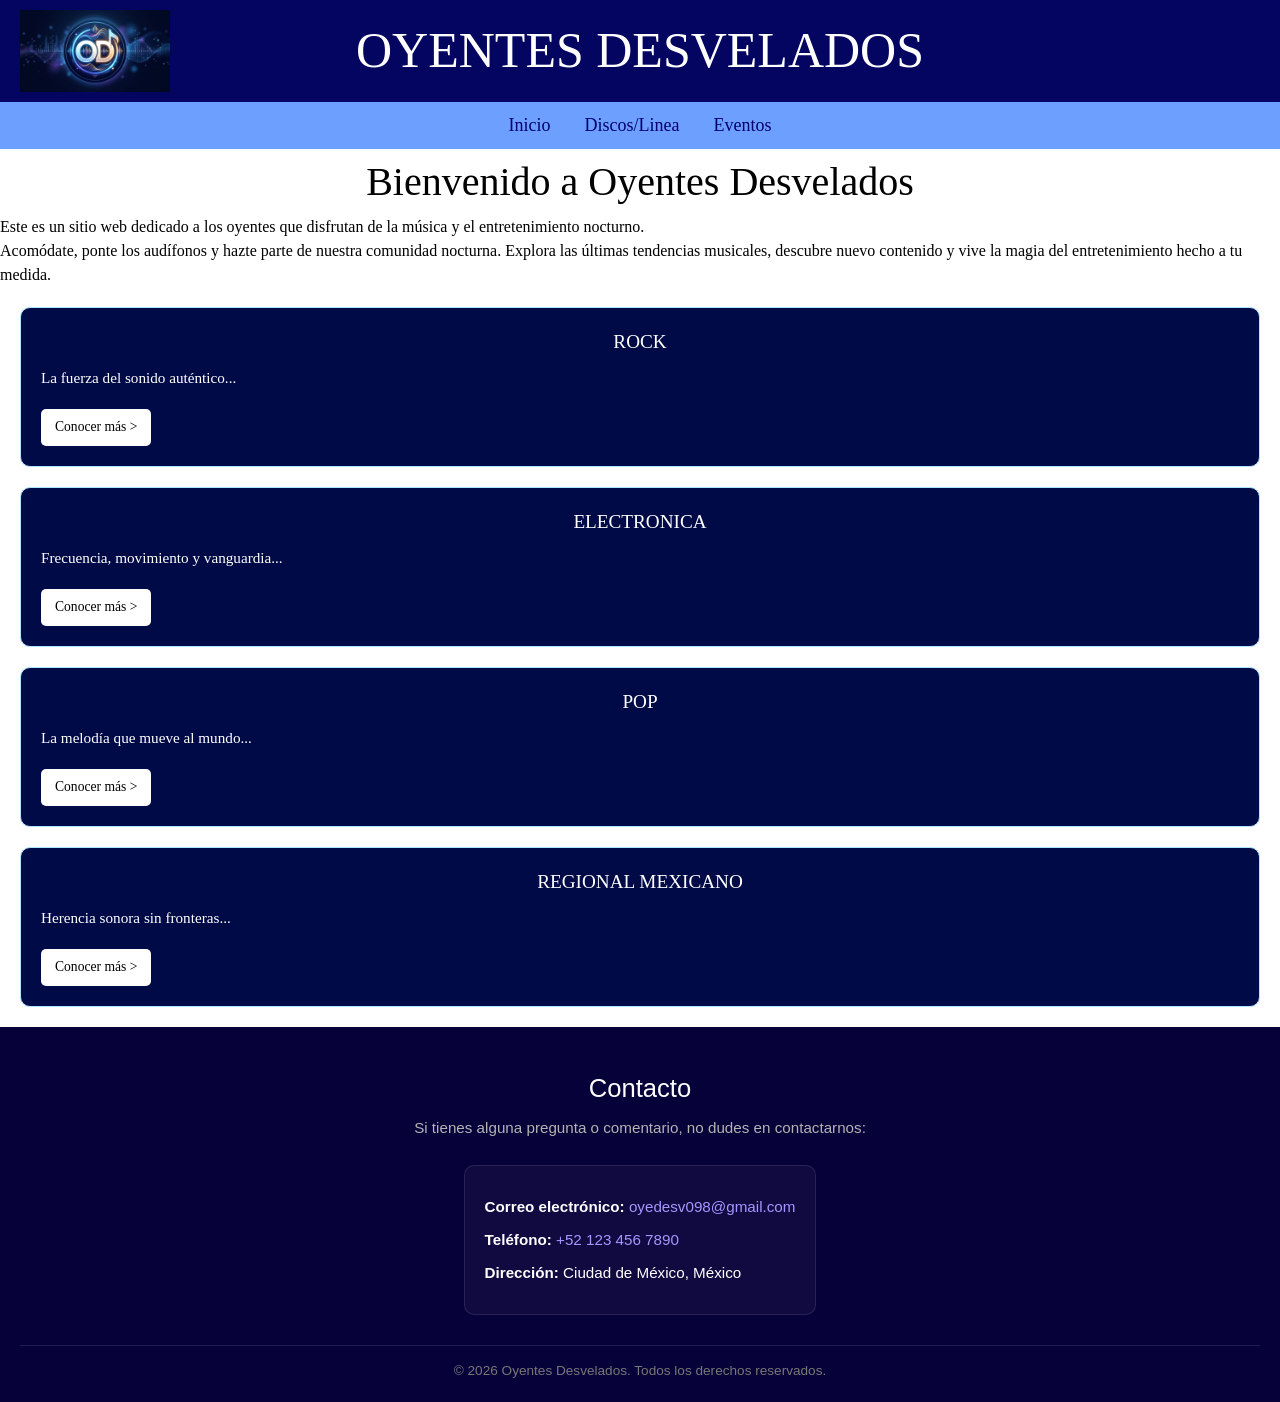
<file: index.html>
<!DOCTYPE html>
<html lang="en">

<head>
    <meta charset="UTF-8">
    <meta name="viewport" content="width=device-width, initial-scale=1.0">
    <link rel="icon" type="image/jpg" href="Imagenes/icon.jpg">
    <link rel="stylesheet" href="Estilos/normalize.css">
    <link rel="stylesheet" href="Estilos/style.css">
    <title> OYENTES DESVELADOS </title>
</head>

<body>
    <audio autoplay>
        <source src="Musica/hotel.mp3" type="audio/mpeg">
    </audio>

    <!--Enlace a la página principal-->
    <!-- Titulo de página -->
    <div class="contenedor-titulo">
        <img src="Imagenes/icon.jpg" alt="Icono de Oyentes Desvelados">
        <h1>OYENTES DESVELADOS</h1>
    </div>

    <!-- Barra de navegación -->
    <nav class="menu-lateral">
        <aside>
            <a href="index.html">Inicio</a> 
            <a href="./Paginas/disli.html">Discos/Linea</a>
            <a href="./Paginas/evento.html">Eventos</a>
        </aside>
    </nav>

    <!-- Contenido principal -->
    <main class="contenido-pagina">
        <h2>Bienvenido a Oyentes Desvelados</h2>
        <p>Este es un sitio web dedicado a los oyentes que disfrutan de la música y el entretenimiento nocturno.</p>
        <p>Acomódate, ponte los audífonos y hazte parte de nuestra comunidad nocturna. Explora las últimas
            tendencias
            musicales, descubre nuevo contenido y vive la magia del entretenimiento hecho a tu medida.</p>

        <!-- Sección de categorías -->
        <article class="contenedor-musica">
            <!-- Sección de ROCK -->
            <section class="tarjeta-musica">
                <h3><a href="./Paginas/rock.html">ROCK</a></h3>
                <p>La fuerza del sonido auténtico...</p>
                <a href="./Paginas/rock.html" class="boton-mas">Conocer más &gt;</a>
            </section>

            <!-- Sección de Electronica -->
            <section class="tarjeta-musica">
                <h3><a href="./Paginas/electro.html">ELECTRONICA</a></h3>
                <p>Frecuencia, movimiento y vanguardia...</p>
                <a href="./Paginas/electro.html" class="boton-mas">Conocer más &gt;</a>
            </section>

            <!-- Sección de POP -->
            <section class="tarjeta-musica">
                <h3><a href="./Paginas/pop.html">POP</a></h3>
                <p>La melodía que mueve al mundo...</p>
                <a href="./Paginas/pop.html" class="boton-mas">Conocer más &gt;</a>
            </section>

            <!-- Sección de Regional Mexicano -->
            <section class="tarjeta-musica">
                <h3><a href="./Paginas/reg.html">REGIONAL MEXICANO</a></h3>
                <p>Herencia sonora sin fronteras...</p>
                <a href="./Paginas/reg.html" class="boton-mas">Conocer más &gt;</a>
            </section>
        </article>
    </main>

    <!-- Pie de página -->
    <footer class="pie-pagina">
        <div class="contenido-footer">
            <h3>Contacto</h3>
            <p class="subtitulo">Si tienes alguna pregunta o comentario, no dudes en contactarnos:</p>

            <div class="datos-contacto">
                <p><strong>Correo electrónico:</strong> <a href="mailto:oyedesv098@gmail.com">oyedesv098@gmail.com</a>
                </p>
                <p><strong>Teléfono:</strong> <a href="tel:+521234567890">+52 123 456 7890</a></p>
                <p><strong>Dirección:</strong> Ciudad de México, México</p>
            </div>
        </div>

        <div class="copyright">
            <p>&copy; 2026 Oyentes Desvelados. Todos los derechos reservados.</p>
        </div>
    </footer>
</body>

</html>
</file>
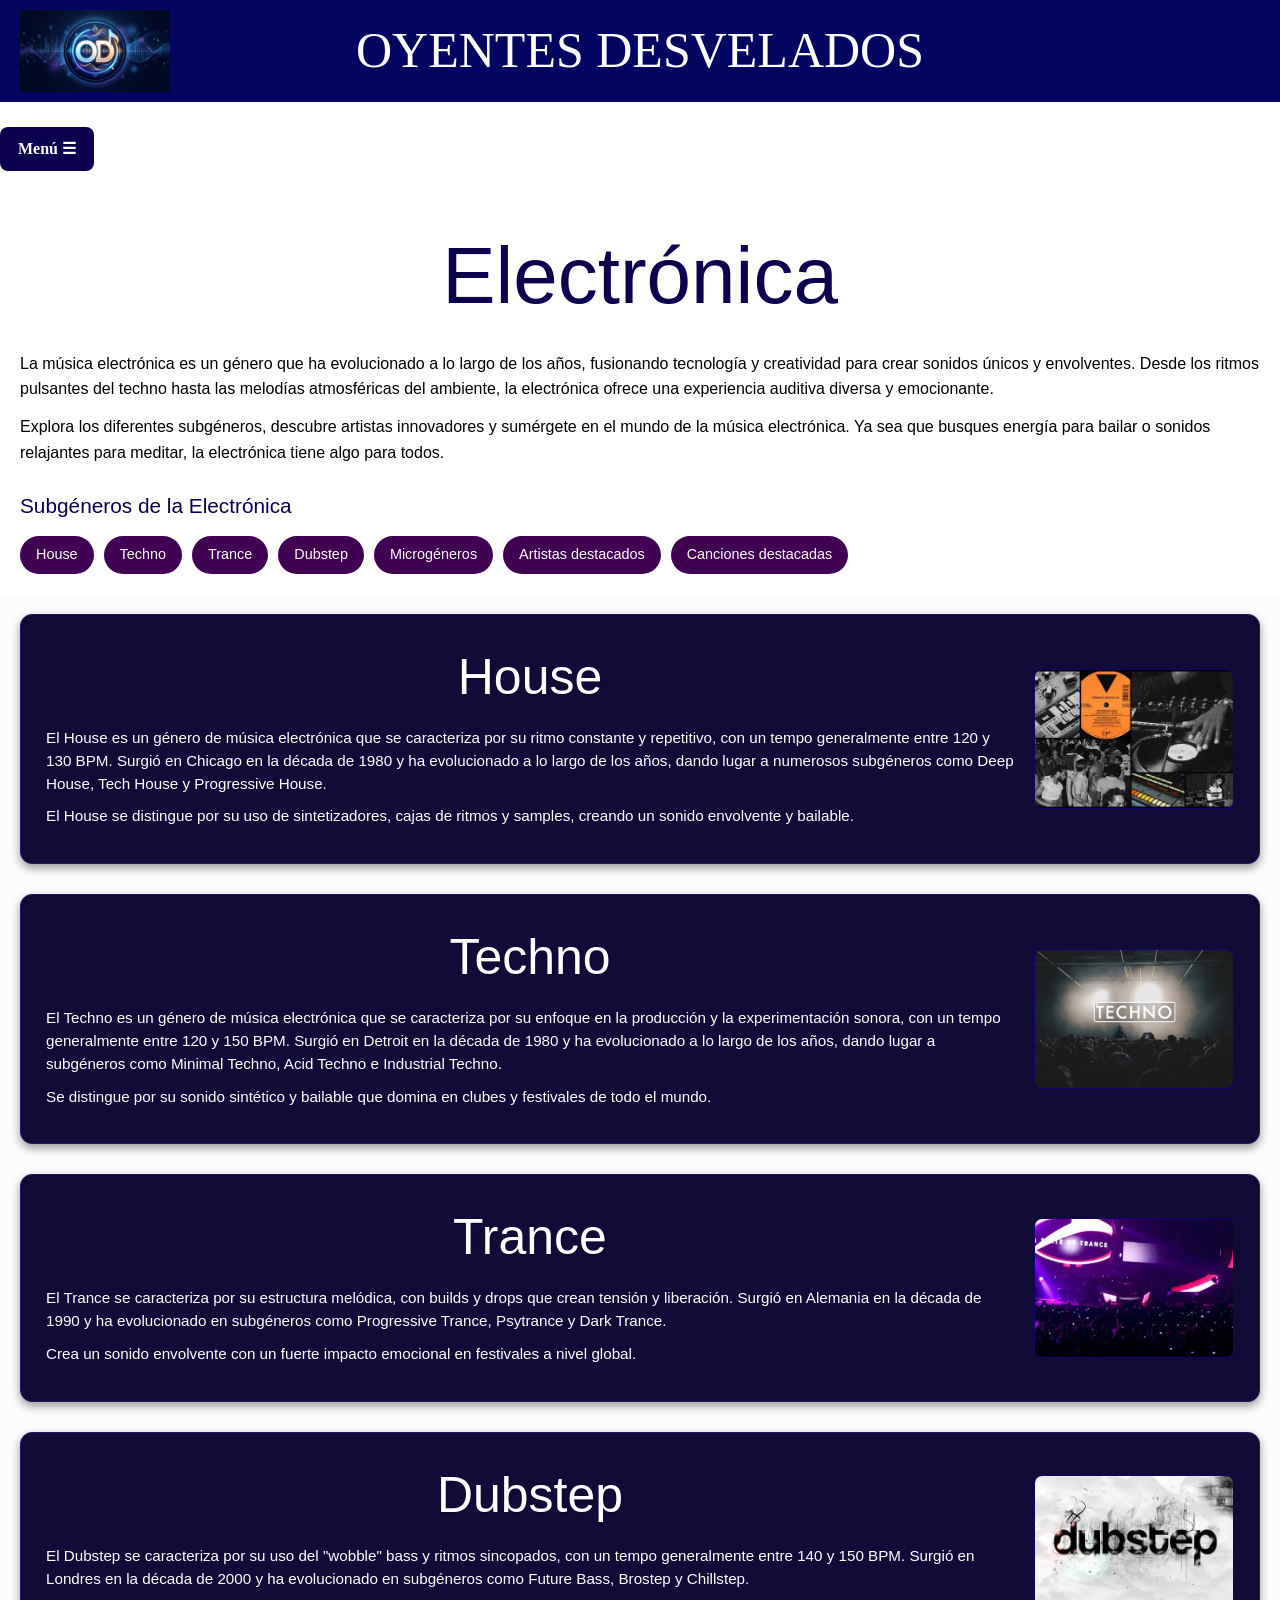
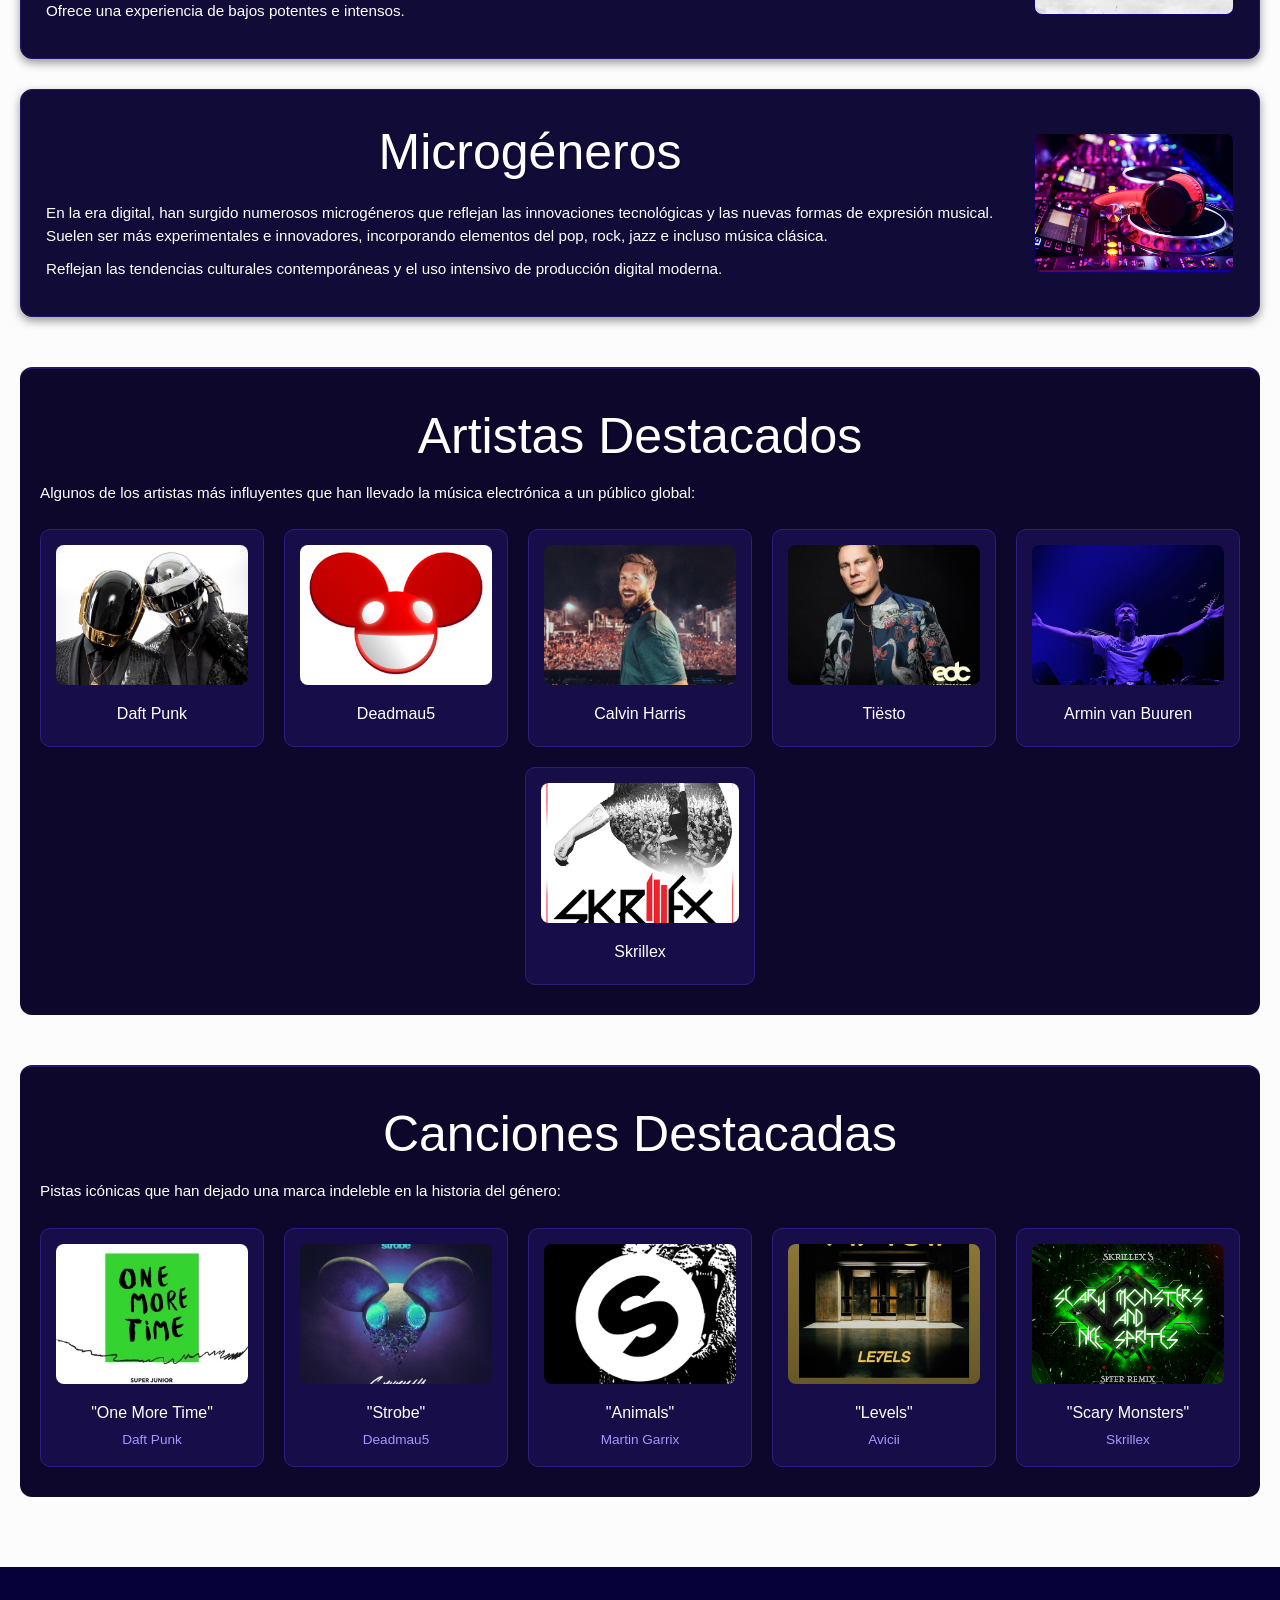
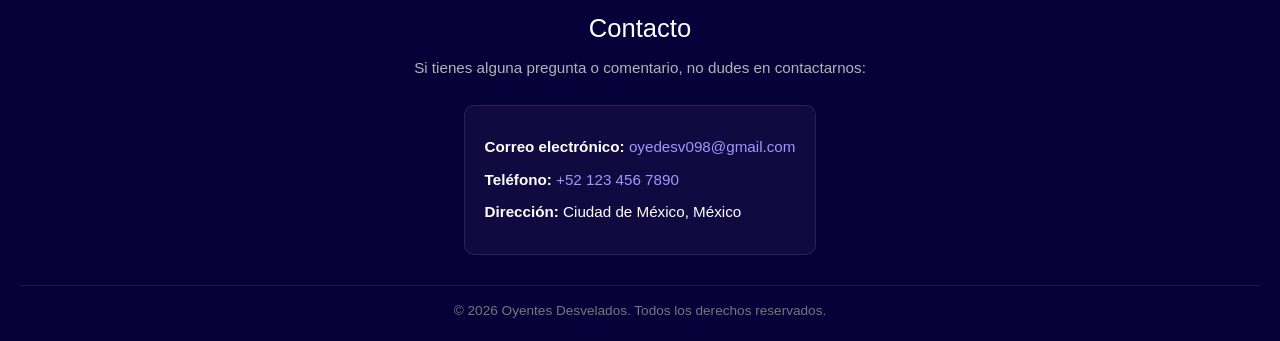
<file: Paginas/electro.html>
<!DOCTYPE html>
<html lang="en">

<head>
    <meta charset="UTF-8">
    <meta name="viewport" content="width=device-width, initial-scale=1.0">
    <link rel="icon" type="image/jpg" href="../Imagenes/icon.jpg">
    <link rel="stylesheet" href="../Estilos/normalize.css">
    <link rel="stylesheet" href="../Estilos/style.css">
    <link rel="stylesheet" href="../Estilos/electro.css">
    <title> OYENTES DESVELADOS </title>
</head>

<body>
    <!-- Musica de fondo -->
    <audio autoplay>
        <source src="../Musica/world.mp3" type="audio/mpeg">
    </audio>

    <!--Enlace a la página principal-->
    <!-- Titulo de página -->
    <div class="contenedor-titulo">
        <img src="../Imagenes/icon.jpg" alt="Icono de Oyentes Desvelados">
        <h1>OYENTES DESVELADOS</h1>
    </div>

    <!-- Barra de navegación -->
    <nav class="menu-lateral">
        <button id="toggle-button" type="button" class="btn-menu">
          Menú ☰
        </button>
        <aside id="hidden-message" class="hidden">
            <a href="../index.html">Inicio</a>
            <a href="disli.html">Discos/Linea</a>
            <a href="evento.html">Eventos</a>
        </aside>
    </nav>

    <!-- Enzabezado -->
    <header class="seccion-genero">
        <h2 class="seccion-genero__titulo">Electrónica</h2>
        <p class="seccion-genero__descripcion">La música electrónica es un género que ha evolucionado a lo largo de los años, fusionando tecnología y
            creatividad para crear sonidos únicos y envolventes.
            Desde los ritmos pulsantes del techno hasta las melodías atmosféricas del ambiente,
            la electrónica ofrece una experiencia auditiva diversa y emocionante.</p>
        <p class="seccion-genero__descripcion">Explora los diferentes subgéneros, descubre artistas innovadores y
            sumérgete en el mundo de la música electrónica. Ya sea que busques energía
            para bailar o sonidos relajantes para meditar, la electrónica tiene algo para todos.</p>

        <!-- Navegación de subgéneros -->
        <h3 class="seccion-genero__subtitulo">Subgéneros de la Electrónica</h3>
        <nav class="nav-subgeneros ">
            <ul>
                <li><a class="nav-subgeneros__botones" href="#house">House</a></li>
                <li><a class="nav-subgeneros__botones" href="#techno">Techno</a></li>
                <li><a class="nav-subgeneros__botones" href="#trance">Trance</a></li>
                <li><a class="nav-subgeneros__botones" href="#dubstep">Dubstep</a></li>
                <li><a class="nav-subgeneros__botones" href="#microgeños">Microgéneros</a></li>
                <li><a class="nav-subgeneros__botones" href="#artistas">Artistas destacados</a></li>
                <li><a class="nav-subgeneros__botones" href="#canciones">Canciones destacadas</a></li>
            </ul>
        </nav>
    </header>

    <!-- Contenido principal -->
    <main class="contenido">

        <!-- Seccion de subgéneros -->
        <article class="subgeneros">

            <!-- House -->
            <section id="house" class="subgenero-tarjeta">
                <div class="info-subgenero__contenido">
                    <h3 class="subgenero-titulo">House</h3>
                    <p class="subgenero-descripcion">El House es un género de música electrónica que se caracteriza por su ritmo constante y
                        repetitivo, con un tempo generalmente entre 120 y 130 BPM. Surgió en Chicago en la década de
                        1980 y ha evolucionado a lo largo de los años, dando lugar a numerosos subgéneros como Deep
                        House, Tech House y Progressive House.</p>
                    <p class="subgenero-descripcion">El House se distingue por su uso de sintetizadores, cajas de ritmos y samples, creando un sonido
                        envolvente y bailable.</p>
                </div>
                <img  class="subgenero-imagen" src="../Imagenes/house.webp" alt="Imagen representativa del House">
            </section>

            <!-- Techno -->
            <section id="techno" class="subgenero-tarjeta">
                <div class="info-subgenero__contenido">
                    <h3 class="subgenero-titulo">Techno</h3>
                    <p class="subgenero-descripcion">El Techno es un género de música electrónica que se caracteriza por su enfoque en la producción y
                        la experimentación sonora, con un tempo generalmente entre 120 y 150 BPM. Surgió en Detroit en
                        la década de 1980 y ha evolucionado a lo largo de los años, dando lugar a subgéneros como
                        Minimal Techno, Acid Techno e Industrial Techno.</p>
                    <p class="subgenero-descripcion">Se distingue por su sonido sintético y bailable que domina en clubes y festivales de todo el
                        mundo.</p>
                </div>
                <img  class="subgenero-imagen" src="../Imagenes/techno.jpg" alt="Imagen representativa del Techno">
            </section>

            <!-- Trance -->
            <section id="trance" class="subgenero-tarjeta">
                <div class="info-subgenero__contenido">
                    <h3 class="subgenero-titulo">Trance</h3>
                    <p class="subgenero-descripcion">El Trance se caracteriza por su estructura melódica, con builds y drops que crean tensión y
                        liberación. Surgió en Alemania en la década de 1990 y ha evolucionado en subgéneros como
                        Progressive Trance, Psytrance y Dark Trance.</p>
                    <p class="subgenero-descripcion">Crea un sonido envolvente con un fuerte impacto emocional en festivales a nivel global.</p>
                </div>
                <img  class="subgenero-imagen" src="../Imagenes/trance.jpg" alt="Imagen representativa del Trance">
            </section>

            <!-- Dubstep -->
            <section id="dubstep" class="subgenero-tarjeta">
                <div class="info-subgenero__contenido">
                    <h3 class="subgenero-titulo">Dubstep</h3>
                    <p class="subgenero-descripcion">El Dubstep se caracteriza por su uso del "wobble" bass y ritmos sincopados, con un tempo
                        generalmente entre 140 y 150 BPM. Surgió en Londres en la década de 2000 y ha evolucionado en
                        subgéneros como Future Bass, Brostep y Chillstep.</p>
                    <p class="subgenero-descripcion">Ofrece una experiencia de bajos potentes e intensos.</p>
                </div>
                <img  class="subgenero-imagen" src="../Imagenes/dubstep.webp" alt="Imagen representativa del Dubstep">
            </section>

            <!-- Microgéneros -->
            <section id="microgeños" class="subgenero-tarjeta">
                <div class="info-subgenero__contenido">
                    <h3 class="subgenero-titulo">Microgéneros</h3>
                    <p class="subgenero-descripcion">
                        En la era digital, han surgido numerosos microgéneros que reflejan las innovaciones tecnológicas
                        y las nuevas formas de expresión musical. Suelen ser más experimentales e innovadores,
                        incorporando elementos del pop, rock, jazz e incluso música clásica.</p>
                    <p class="subgenero-descripcion">Reflejan las tendencias culturales contemporáneas y el uso intensivo de producción digital
                        moderna.</p>
                </div>
                <img  class="subgenero-imagen" src="../Imagenes/microgeños.jpg" alt="Imagen representativa de los Microgéneros">
            </section>
        </article>

        <!-- Seccion de artistas destacados -->
        <section id="artistas" class="seccion">
            <h3 class="seccion-titulo">Artistas Destacados</h3>
            <p class="seccion-descripcion">Algunos de los artistas más influyentes que han llevado la música electrónica
                a un público global:</p>

            <div class="cuadros">

                <!-- Card Artista -->
                <div class="cuadro-tarjeta">
                    <a class="cuadro-tarjeta__link" href="https://www.daftpunk.com/" target="_blank">
                        <img class="tarjeta-cuadro__imagen" src="../Imagenes/daftpunk.jpg" alt="Daft Punk">
                        <h4 class="tarjeta-cuadro__titulo">Daft Punk</h4>
                    </a>
                </div>

                <!-- Card Artista -->
                <div class="cuadro-tarjeta">
                    <a class="cuadro-tarjeta__link" href="https://deadmau5.com/" target="_blank">
                        <img class="tarjeta-cuadro__imagen" src="../Imagenes/deadmau5.png" alt="Deadmau5">
                        <h4 class="tarjeta-cuadro__titulo">Deadmau5</h4>
                    </a>
                </div>

                <!-- Card Artista -->
                <div class="cuadro-tarjeta">
                    <a class="cuadro-tarjeta__link" href="https://calvinharris.com/" target="_blank">
                        <img class="tarjeta-cuadro__imagen" src="../Imagenes/calvinharris.jpg" alt="Calvin Harris">
                        <h4 class="tarjeta-cuadro__titulo">Calvin Harris</h4>
                    </a>
                </div>

                <!-- Card Artista -->
                <div class="cuadro-tarjeta">
                    <a class="cuadro-tarjeta__link" href="https://www.tiesto.com/" target="_blank">
                        <img class="tarjeta-cuadro__imagen" src="../Imagenes/tiesto.jpg" alt="Tiësto">
                        <h4 class="tarjeta-cuadro__titulo">Tiësto</h4>
                    </a>
                </div>

                <!-- Card Artista -->
                <div class="cuadro-tarjeta">
                    <a class="cuadro-tarjeta__link" href="https://www.arminvanbuuren.com/" target="_blank">
                        <img class="tarjeta-cuadro__imagen" src="../Imagenes/arminvanbuuren.jpg" alt="Armin van Buuren">
                        <h4 class="tarjeta-cuadro__titulo">Armin van Buuren</h4>
                    </a>
                </div>

                <!-- Card Artista -->
                <div class="cuadro-tarjeta">
                    <a class="cuadro-tarjeta__link" href="https://www.skrillex.com/" target="_blank">
                        <img class="tarjeta-cuadro__imagen" src="../Imagenes/skrillex.png" alt="Skrillex">
                        <h4 class="tarjeta-cuadro__titulo">Skrillex</h4>
                    </a>
                </div>

            </div>
        </section>

        <!-- Seccion de canciones destacadas -->
        <section id="canciones" class="seccion">
            <h3 class="seccion-titulo">Canciones Destacadas</h3>
            <p class="seccion-descripcion">Pistas icónicas que han dejado una marca indeleble en la historia del género:
            </p>

            <div class="cuadros">

                <!-- Card Canción -->
                <div class="cuadro-tarjeta">
                    <a class="cuadro-tarjeta__link" href="https://youtu.be/FGBhQbmPwH8?si=2KdwB8dVM75tdxwy" target="_blank">
                        <img class="tarjeta-cuadro__imagen" src="../Imagenes/onemoretime.jpg" alt="One More Time">
                        <h4 class="tarjeta-cuadro__titulo">"One More Time"</h4>
                        <p class="tarjeta-cuadro__descripcion">Daft Punk</p>
                    </a>
                </div>

                <!-- Card Canción -->
                <div class="cuadro-tarjeta">
                    <a class="cuadro-tarjeta__link" href="https://youtu.be/tKi9Z-f6qX4?si=cak8LtLpUMy8jD_Y" target="_blank">
                        <img class="tarjeta-cuadro__imagen" src="../Imagenes/deadmau5.jpg" alt="Strobe">
                        <h4 class="tarjeta-cuadro__titulo">"Strobe"</h4>
                        <p class="tarjeta-cuadro__descripcion">Deadmau5</p>
                    </a>
                </div>

                <!-- Card Canción -->
                <div class="cuadro-tarjeta">
                    <a class="cuadro-tarjeta__link" href="https://youtu.be/gCYcHz2k5x0?si=VcigVTEF866nVhYB" target="_blank">
                        <img class="tarjeta-cuadro__imagen" src="../Imagenes/animals.webp" alt="Animals">
                        <h4 class="tarjeta-cuadro__titulo">"Animals"</h4>
                        <p class="tarjeta-cuadro__descripcion">Martin Garrix</p>
                    </a>
                </div>

                <!-- Card Canción -->
                <div class="cuadro-tarjeta">
                    <a class="cuadro-tarjeta__link" href="https://youtu.be/wDuoOapZ9Z0?si=AQegrZZkefxrHRpG" target="_blank">
                        <img class="tarjeta-cuadro__imagen" src="../Imagenes/levels.jpg_large" alt="Levels">
                        <h4 class="tarjeta-cuadro__titulo">"Levels"</h4>
                        <p class="tarjeta-cuadro__descripcion">Avicii</p>
                    </a>
                </div>

                <!-- Card Canción -->
                <div class="cuadro-tarjeta">
                    <a class="cuadro-tarjeta__link" href="https://youtu.be/WSeNSzJ2-Jw?si=k1yd_rr2U8hzwVqk" target="_blank">
                        <img class="tarjeta-cuadro__imagen" src="../Imagenes/smans.jpg" alt="Scary Monsters and Nice Sprites">
                        <h4 class="tarjeta-cuadro__titulo">"Scary Monsters"</h4>
                        <p class="tarjeta-cuadro__descripcion">Skrillex</p>
                    </a>
                </div>

            </div>
        </section>
    </main>

    <!-- Pie de página -->
    <footer class="pie-pagina">
        <div class="contenido-footer">
            <h3>Contacto</h3>
            <p class="subtitulo">Si tienes alguna pregunta o comentario, no dudes en contactarnos:</p>

            <div class="datos-contacto">
                <p><strong>Correo electrónico:</strong> <a href="mailto:oyedesv098@gmail.com">oyedesv098@gmail.com</a>
                </p>
                <p><strong>Teléfono:</strong> <a href="tel:+521234567890">+52 123 456 7890</a></p>
                <p><strong>Dirección:</strong> Ciudad de México, México</p>
            </div>
        </div>

        <div class="copyright">
            <p>&copy; 2026 Oyentes Desvelados. Todos los derechos reservados.</p>
        </div>
    </footer>
      <script src="../Script/electro.js"></script>
</body>
</html>
</file>
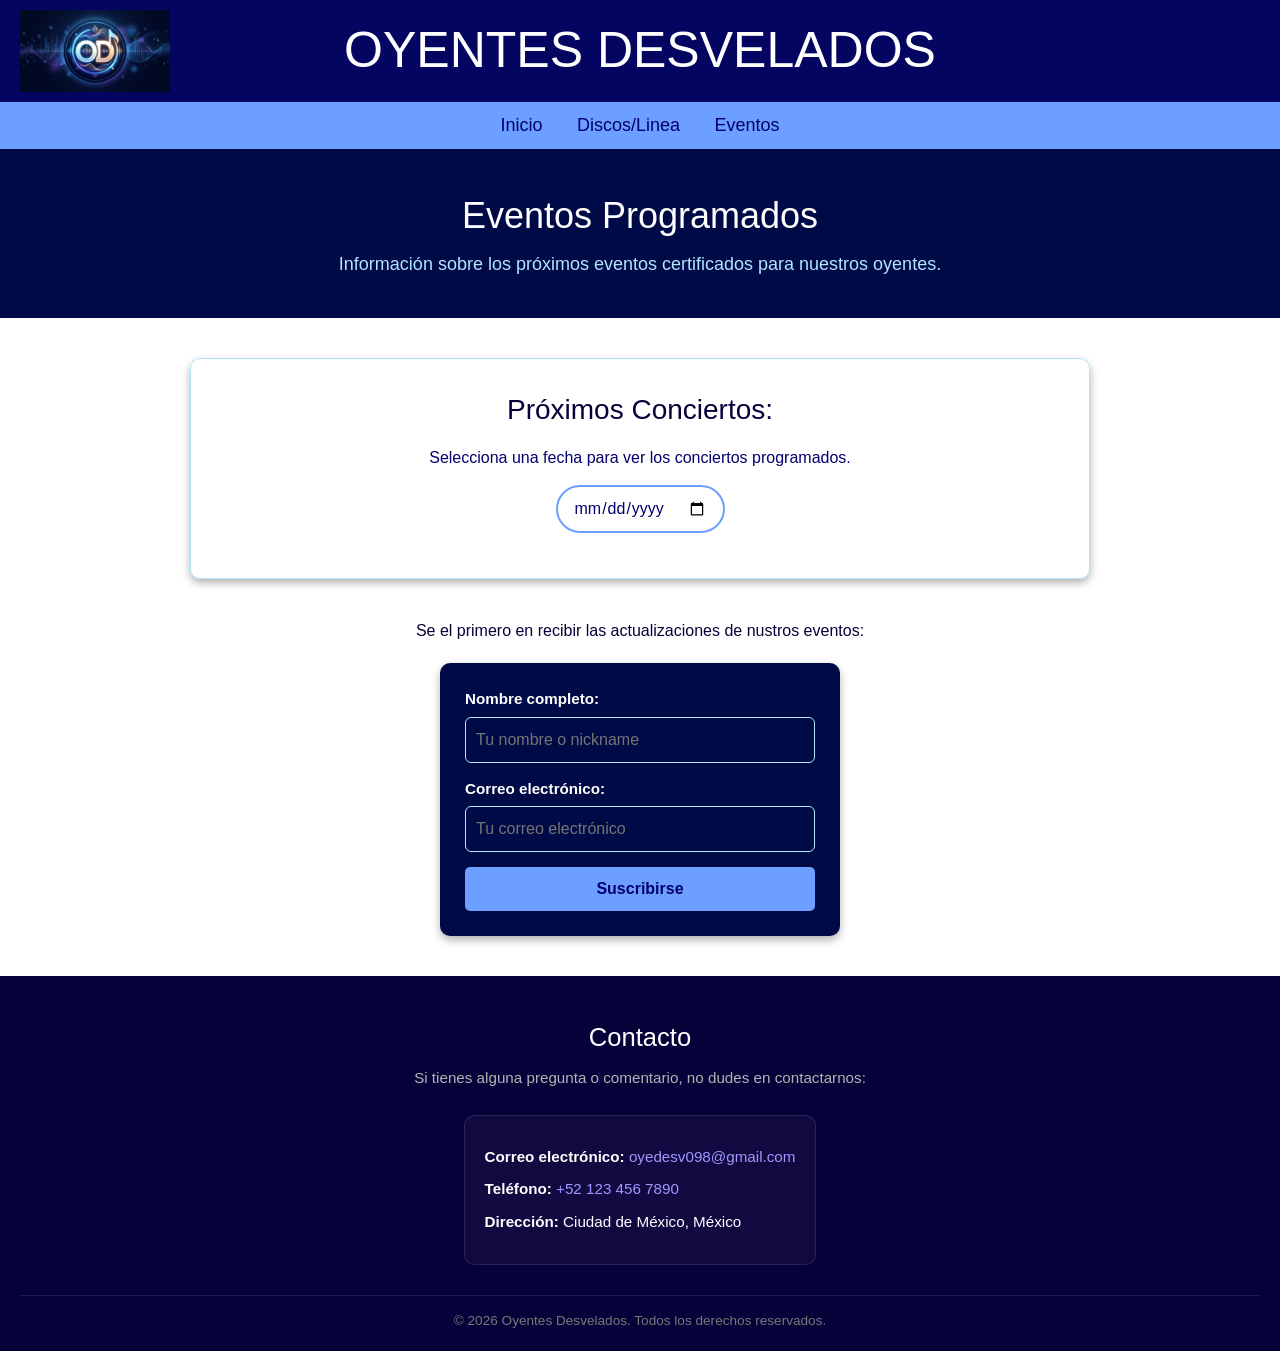
<file: Paginas/evento.html>
<!DOCTYPE html>
<html lang="en">

<head>
  <meta charset="UTF-8">
  <meta name="viewport" content="width=device-width, initial-scale=1.0">
  <link rel="icon" type="image/jpg" href="../Imagenes/icon.jpg">
  <link rel="stylesheet" href="../Estilos/normalize.css">
  <link rel="stylesheet" href="../Estilos/style.css">
  <link rel="stylesheet" href="../Estilos/evento.css">
  <title>Eventos - Oyentes Desvelados</title>
</head>

<body>
  <audio autoplay>
   <source src="../Musica/respite.mp3" type="audio/mpeg">
  </audio>
  <!--Enlace a la página principal-->
  <!-- Titulo de página -->
  <div class="contenedor-titulo">
    <img src="../Imagenes/icon.jpg" alt="Icono de Oyentes Desvelados">
    <h1>OYENTES DESVELADOS</h1>
  </div>

  <!-- Barra de navegación -->
  <nav class="menu-lateral">
    <aside>
      <a href="../index.html">Inicio</a>
      <a href="disli.html">Discos/Linea</a>
      <a href="evento.html">Eventos</a>
    </aside>
  </nav>

  <header>
    <!-- Contenido de la página de eventos -->
    <h1>Eventos Programados</h1>
    <p>Información sobre los próximos eventos certificados para nuestros oyentes.</p>
  </header>
  <hr>
  <br>
  <section class="Proximos__Conciertos">
    <h3>Próximos Conciertos:</h3>
    <span>Selecciona una fecha para ver los conciertos programados.</span>
    <br>
    <input type="date" id="fechaConcierto">
    <div id="Proximos__Conciertos__Resultado"></div>
    <script>
      const conciertos = [
        {
          artista: "Five Seconds of Summer",
          fecha: "2026-09-09",
          lugar: "Placio de los Deportes · Ciudad de México, Mexico",
          imagen: "../Imagenes/5-seconds-of-summer.jpg",
          genero: "Pop"
        },
        {
          artista: "Scorpions",
          fecha: "2026-09-10",
          lugar: "Placio de los Deportes · Ciudad de México, Mexico",
          imagen: "../Imagenes/scorpions.jpg",
          genero: "Rock"
        },
        {
          artista: "Camilo",
          fecha: "2026-09-10",
          lugar: "Centro de Usos Múltiples (CUM) · Hermosillo, Mexico",
          imagen: "../Imagenes/camilo.jpg",
          genero: "Pop/Latino"
        },
        {
          artista: "Humbe",
          fecha: "2026-09-11",
          lugar: "World Trade Center Veracruz · Veracruz, Mexico",
          imagen: "../Imagenes/humbe.jpg",
          genero: "Latino"
        },
        {
          artista: "aespa",
          fecha: "2026-09-11",
          lugar: "Placio de los Deportes · Ciudad de México, Mexico",
          imagen: "../Imagenes/aespa.jpg",
          genero: "Soft Rock"
        },
        {
          artista: "ULTRA SUNN",
          fecha: "2026-09-11",
          lugar: "C3 Rooftop · Guadalajara, Mexico",
          imagen: "../Imagenes/default.jpg",
          genero: "Electronic"
        },
        {
          artista: "Laufey",
          fecha: "2026-09-12",
          lugar: "Placio de los Deportes · Ciudad de México, Mexico",
          imagen: "../Imagenes/laufey.jpg",
          genero: "Pop"
        },
        {
          artista: "Black Veil Brides",
          fecha: "2026-09-12",
          lugar: "Teatro Estudio Cavaret · Zapopan, Mexico",
          imagen: "../Imagenes/black-veil-brides.jpg",
          genero: "Hard Rock"
        },
        {
          artista: "Enjambre",
          fecha: "2026-09-18",
          lugar: "Auditorio Josefa Ortiz de Domínguez · Querétaro, Mexico",
          imagen: "../Imagenes/default.jpg",
          genero: "Latino"
        },
        {
          artista: "Yuridia",
          fecha: "2026-09-18",
          lugar: "Estadio Azteca · Ciudad de México, Mexico",
          imagen: "../Imagenes/yuridia.jpg",
          genero: "Latino"
        },
        {
          artista: "Alejandra Guzmán",
          fecha: "2026-09-19",
          lugar: "Placio de los Deportes · Ciudad de México, Mexico",
          imagen: "../Imagenes/alejandra-guzman.jpg",
          genero: "Latino"
        },
        {
          artista: "The Neighbourhood",
          fecha: "2026-09-21",
          lugar: "Auditorio Telmex · Zapopan, Mexico",
          imagen: "../Imagenes/the-neighbourhood.jpg",
          genero: "Alt Rock"
        },
        {
          artista: "Beach Fossils",
          fecha: "2026-09-20",
          lugar: "El Lunario del Auditorio Nacional · Mexico City, Mexico",
          imagen: "../Imagenes/default.jpg",
          genero: "Indie Rock"
        },
        {
          artista: "Michael Bublé",
          fecha: "2026-09-22",
          lugar: "Estadio Azteca · Ciudad de México, Mexico",
          imagen: "../Imagenes/michael-buble.jpg",
          genero: "Pop"
        },
        {
          artista: "Gondwana",
          fecha: "2026-09-22",
          lugar: "Placio de los Deportes · Ciudad de México, Mexico",
          imagen: "../Imagenes/default.jpg",
          genero: "World Music"
        },
        {
          artista: "Julieta Venegas",
          fecha: "2026-09-23",
          lugar: "Coca Cola Auditorium · Merida, Mexico",
          imagen: "../Imagenes/julieta-venegas.jpg",
          genero: "Pop"
        },
        {
          artista: "Moenia",
          fecha: "2026-09-23",
          lugar: "Placio de los Deportes · Ciudad de México, Mexico",
          imagen: "../Imagenes/default.jpg",
          genero: "Electronic"
        },
        {
          artista: "Edén Muñoz",
          fecha: "2026-09-24",
          lugar: "Palenque Tijuana · Tijuana, Mexico",
          imagen: "../Imagenes/default.jpg",
          genero: "Latino"
        },
        {
          artista: "Stray Kids",
          fecha: "2026-09-26",
          lugar: "Estadio GNP Seguros · Mexico City, Mexico",
          imagen: "../Imagenes/stray-kids.jpg",
          genero: "Pop Rock"
        },
        {
          artista: "Nataneael Cano",
          fecha: "2026-09-25",
          lugar: "Coliseo GNP Seguros · Zapopan, Mexico",
          imagen: "../Imagenes/default.jpg",
          genero: "Latino"
        },
        {
          artista: "High on Fire",
          fecha: "2026-09-27",
          lugar: "Circo Volador · Mexico City, Mexico",
          imagen: "../Imagenes/default.jpg",
          genero: "Rock"
        }
      ];

      const input = document.getElementById("fechaConcierto");
      const resultado = document.getElementById("Proximos__Conciertos__Resultado");

      input.addEventListener("change", () => {
        const fechaSeleccionada = input.value;
        const encontrados = conciertos.filter(c => c.fecha === fechaSeleccionada);

        if (encontrados.length === 0) {
          resultado.innerHTML = "<p>No hay conciertos ese día.</p>";
          return;
        }

        resultado.innerHTML = encontrados
          .map(c => `
        <div class="tarjeta-concierto">
            <hr>
          <img src="${c.imagen}" alt="${c.artista}" width="200">
          <h3>${c.artista}</h3>
          <p>${c.lugar}</p>
          <small>${c.genero}</small>
          <br>
        </div>
      `)
          .join("");
      });
    </script>
  </section>
  <br>
  <hr>
  <h3>Se el primero en recibir las actualizaciones de nustros eventos:</h3>
  <form>
    <div>
      <label for="nombre">Nombre completo:</label>
      <br>
      <input type="text" id="nombre" name="nombre" placeholder="Tu nombre o nickname"></input>
    </div>
    <br>
    <div>
      <label for="correo">Correo electrónico:</label>
      <br>
      <input type="email" id="correo" name="email" placeholder="Tu correo electrónico"></input>
    </div>
    <br>
    <div>
      <input type="submit" value="Suscribirse">
    </div>
  </form>
  <br>
  <hr>

  <!-- Pie de página -->
  <footer class="pie-pagina">
    <div class="contenido-footer">
      <h3>Contacto</h3>
      <p class="subtitulo">Si tienes alguna pregunta o comentario, no dudes en contactarnos:</p>

      <div class="datos-contacto">
        <p><strong>Correo electrónico:</strong> <a href="mailto:oyedesv098@gmail.com">oyedesv098@gmail.com</a>
        </p>
        <p><strong>Teléfono:</strong> <a href="tel:+521234567890">+52 123 456 7890</a></p>
        <p><strong>Dirección:</strong> Ciudad de México, México</p>
      </div>
    </div>

    <div class="copyright">
      <p>&copy; 2026 Oyentes Desvelados. Todos los derechos reservados.</p>
    </div>
  </footer>
</body>

</html>
</file>
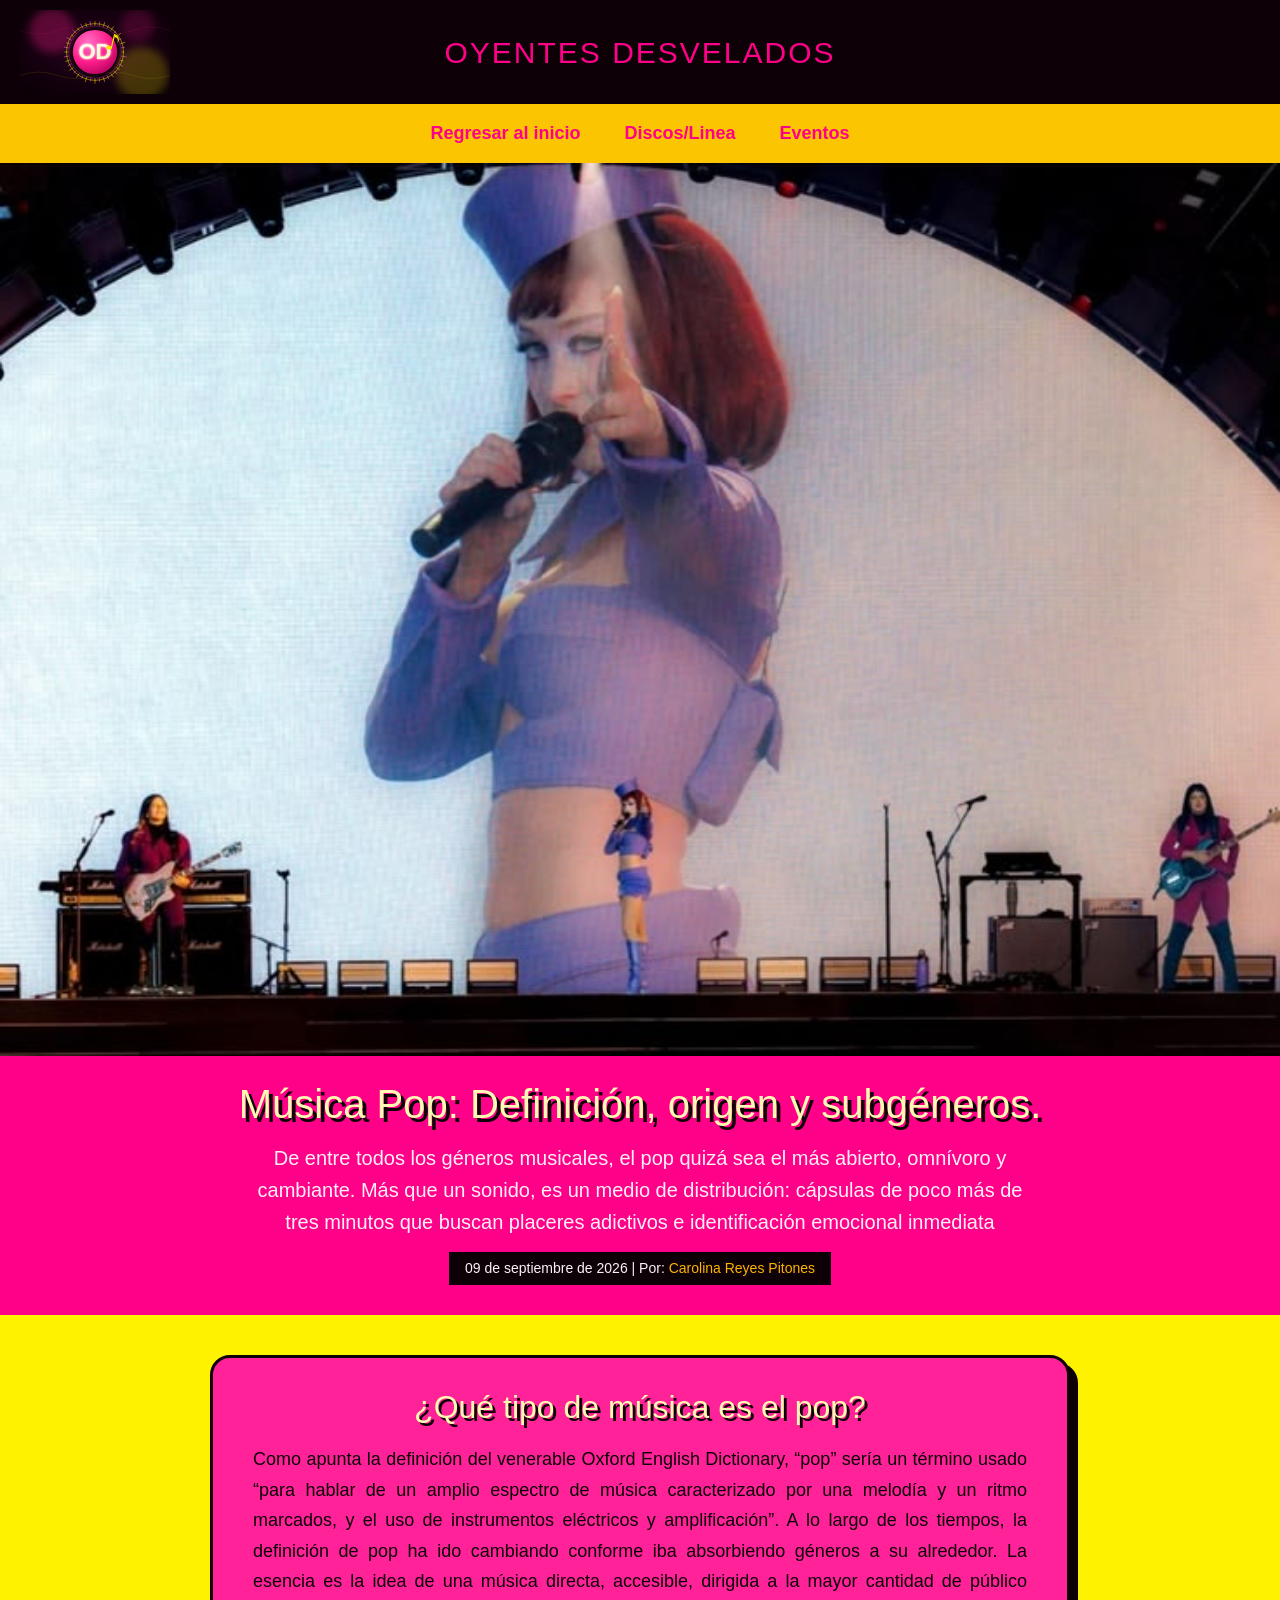
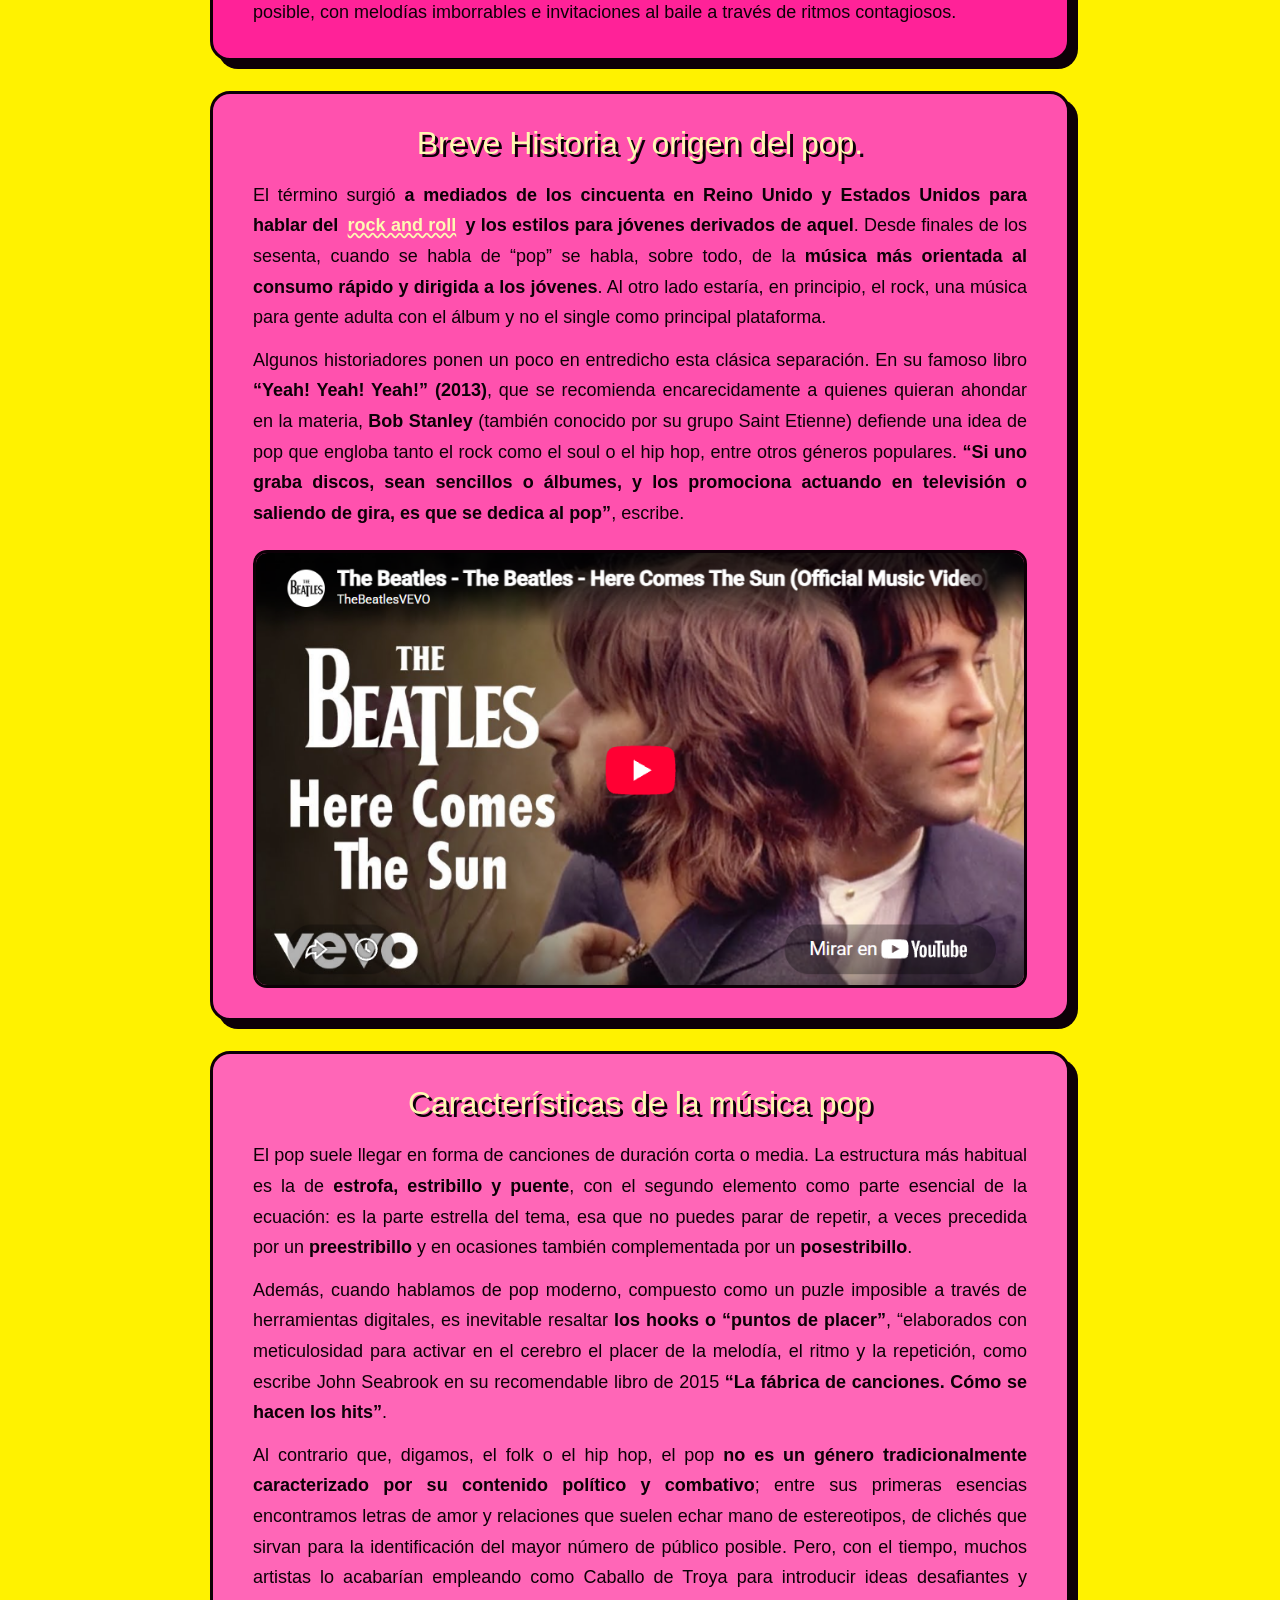
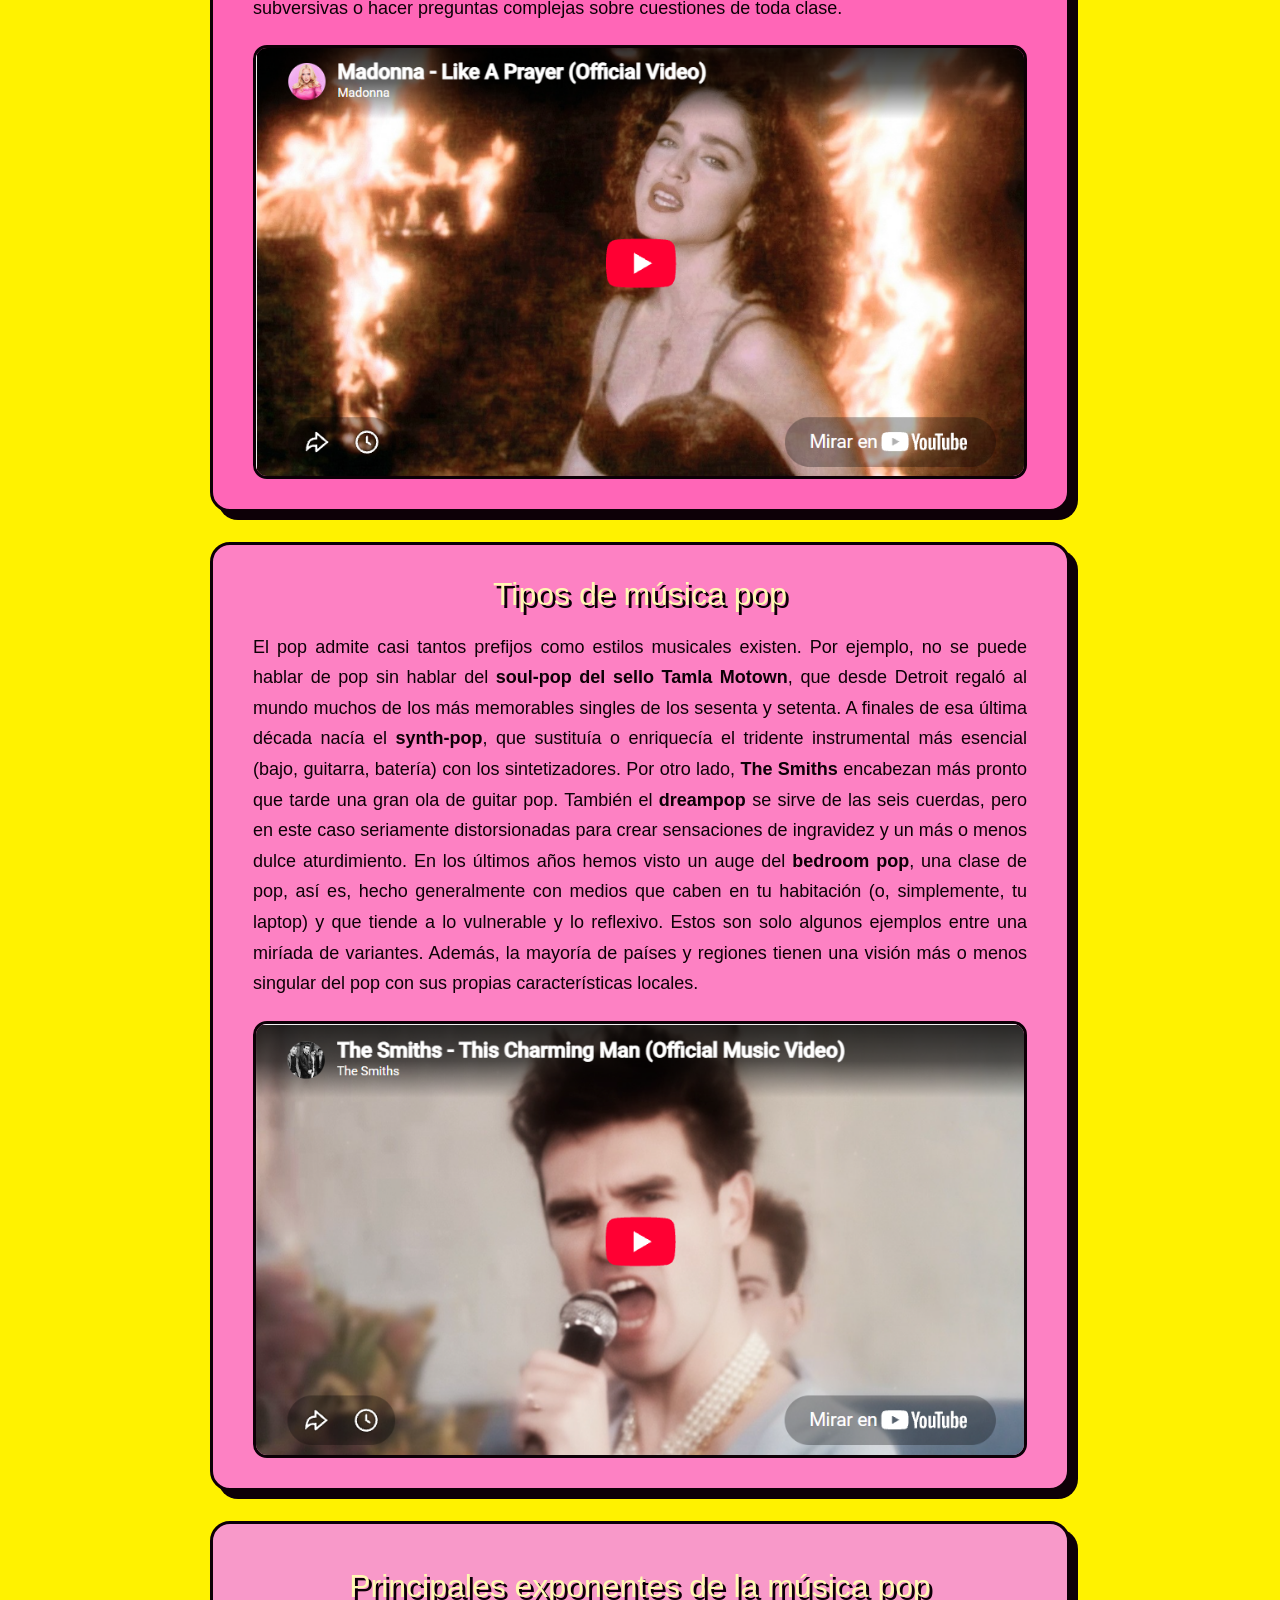
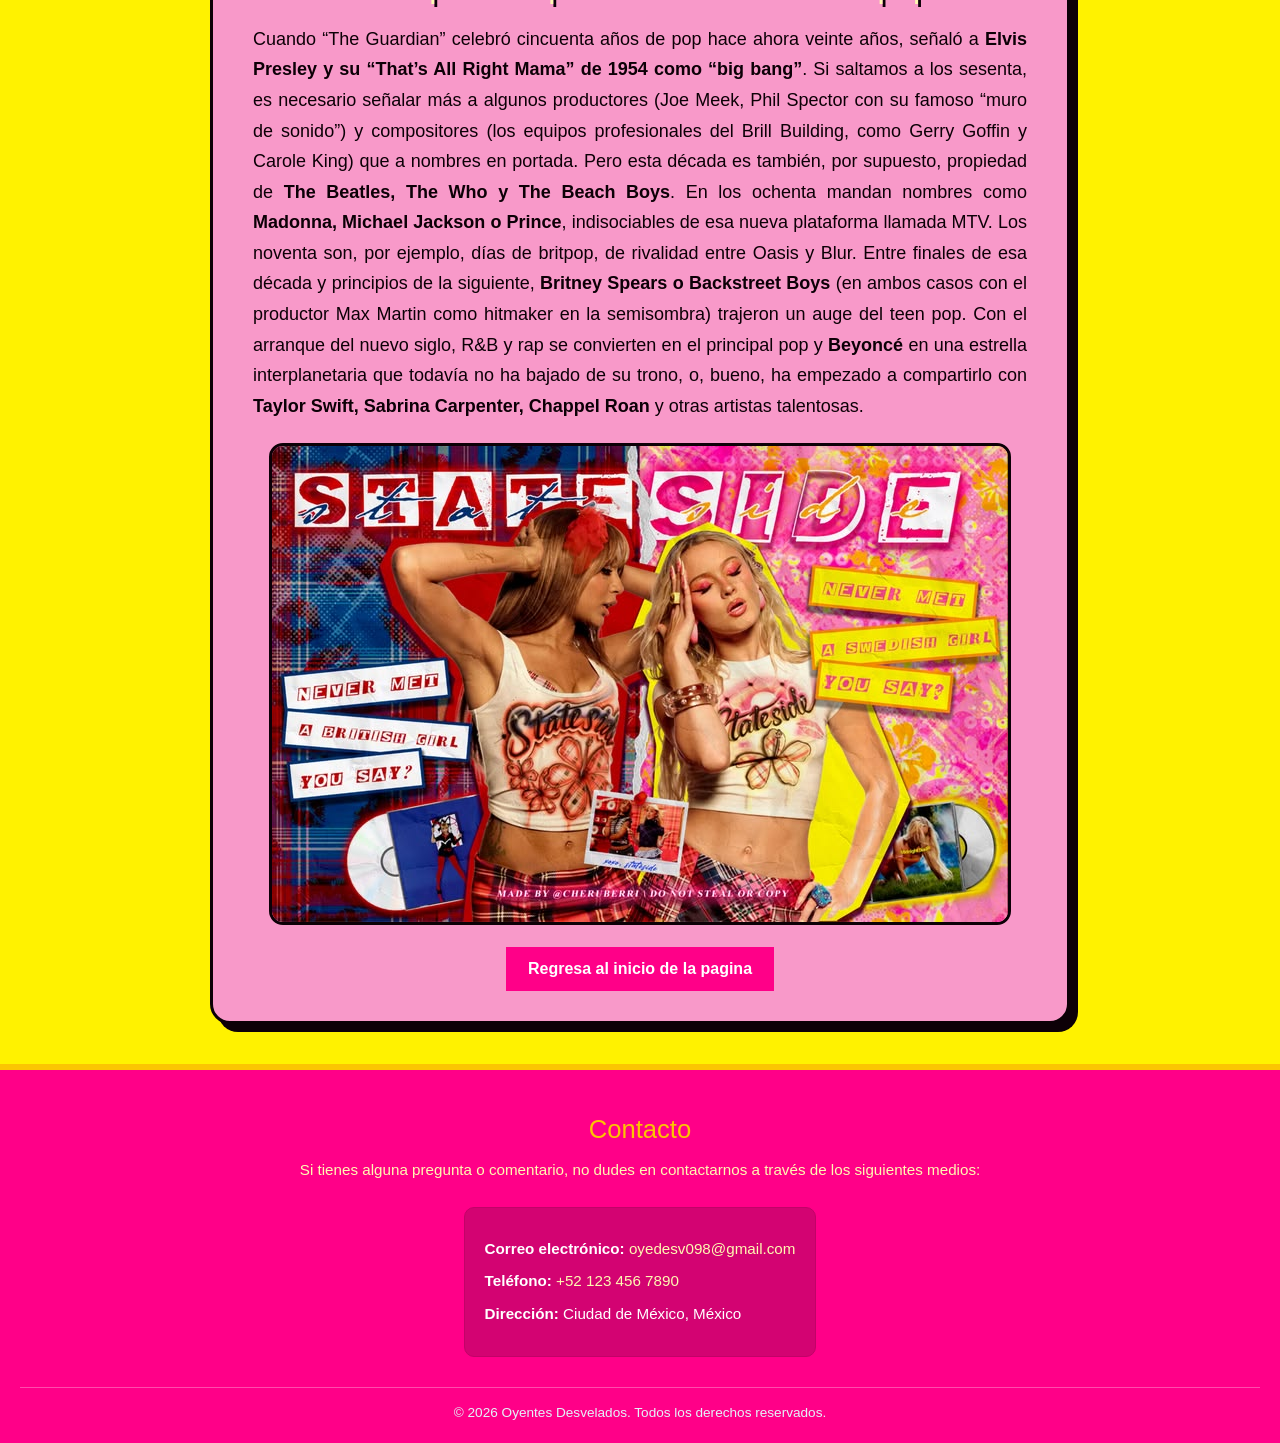
<file: Paginas/pop.html>
<!DOCTYPE html>
<html lang="en">

<head>
    <meta charset="UTF-8">
    <meta name="viewport" content="width=device-width, initial-scale=1.0">
    <link rel="stylesheet" href="../Estilos/style.css">
    <link rel="icon" type="image/jpg" href="../Imagenes/logo-oyentes-desvelados.svg">
    <title>MÚSICA POP - OYENTES DESVELADOS</title>
    <link rel="stylesheet" href="../Estilos/normalize.css">
    <link rel="stylesheet" href="../Estilos/pop.css">
</head>

<body>
    <!--Musica autoplay-->
    <audio autoplay>
        <source src="../Musica/where.mp3" type="audio/mpeg">
    </audio>

    <!--Menú de navegación-->
    <div class="TituloPagina">
        <img src="../Imagenes/logo-oyentes-desvelados.svg" alt="Icono de oyentes develados pop" />
        <h1>OYENTES DESVELADOS</h1>
    </div>
    <nav class="TituloPagina__MenuLateral">
        <aside>
            <a href="../index.html">Regresar al inicio</a>
            <a href="disli.html">Discos/Linea</a>
            <a href="evento.html">Eventos</a>
        </aside>
    </nav>

    <!--Inicio de la pagina-->
    <header id="Inicio de pagina">
        <img src="../Imagenes/chappell roan performing at daisy chain fields 2026 (1).jpg"
            alt="Chappell Roan performing at Daisy Chain Fields 2026." style="width: 100%; height: auto;">
        <h2>Música Pop: Definición, origen y subgéneros.</h2>
        <h4>De entre todos los géneros musicales, el pop quizá sea el más abierto, omnívoro y cambiante. Más que un
            sonido, es un medio de distribución: cápsulas de poco más de tres minutos que buscan placeres adictivos e
            identificación emocional inmediata</h4>
        <h5>
            <time datetime="2026-09-09">09 de septiembre de 2026</time> | Por: <span
                style="color:rgb(255, 179, 0);">Carolina Reyes Pitones</span>
        </h5>
    </header>

    <main>
        <!--Definición pop-->
        <section class="Tipo__Musica">
            <h2>¿Qué tipo de música es el pop?</h2>
            <p>Como apunta la definición del venerable Oxford English Dictionary, “pop” sería un término usado “para
                hablar
                de un amplio espectro de música caracterizado por una melodía y un ritmo marcados, y el uso de
                instrumentos
                eléctricos y amplificación”. A lo largo de los tiempos, la definición de pop ha ido cambiando conforme
                iba
                absorbiendo géneros a su alrededor. La esencia es la idea de una música directa, accesible, dirigida a
                la
                mayor cantidad de público posible, con melodías imborrables e invitaciones al baile a través de ritmos
                contagiosos.</p>
        </section>
        <!--Historia breve del pop-->
        <section class="Breve__Historia">
            <h2>Breve Historia y origen del pop.</h2>
            <p>El término surgió <strong>a mediados de los cincuenta en Reino Unido y Estados Unidos para hablar del <a
                        href="rock.html">rock and roll</a> y los estilos para jóvenes derivados de aquel</strong>. Desde
                finales de los sesenta, cuando se habla de “pop” se habla, sobre todo, de la <strong>música más
                    orientada al
                    consumo rápido y dirigida a los jóvenes</strong>. Al otro lado estaría, en principio, el rock, una
                música para gente adulta con el álbum y no el single como principal plataforma.</p>
            <p>Algunos historiadores ponen un poco en entredicho esta clásica separación. En su famoso libro
                <strong>“Yeah!
                    Yeah! Yeah!” (2013)</strong>, que se recomienda encarecidamente a quienes quieran ahondar en la
                materia,
                <strong>Bob Stanley</strong> (también conocido por su grupo Saint Etienne) defiende una idea de pop que
                engloba tanto el rock como el soul o el hip hop, entre otros géneros populares. <strong>“Si uno graba
                    discos, sean sencillos o álbumes, y los promociona actuando en televisión o saliendo de gira, es que
                    se
                    dedica al pop”</strong>, escribe.
            </p>
            <a href="https://www.youtube.com/watch?v=KQetemT1sWc" target="_blank"><img
                    src="../Imagenes/Screenshot 2026-09-10 101620.png" style="max-width: 100%; height: auto;"
                    alt="Here comes the sun - The beatles." /></a>
        </section>
        <!--Caracteristicas-->
        <section class="Caracteristica__Pop">
            <h2>Características de la música pop</h2>
            <p>El pop suele llegar en forma de canciones de duración corta o media. La estructura más habitual es la de
                <strong>estrofa, estribillo y puente</strong>, con el segundo elemento como parte esencial de la
                ecuación:
                es la parte estrella del tema, esa que no puedes parar de repetir, a veces precedida por un
                <strong>preestribillo</strong> y en ocasiones también complementada por un
                <strong>posestribillo</strong>.
            </p>
            <p>Además, cuando hablamos de pop moderno, compuesto como un puzle imposible a través de herramientas
                digitales,
                es inevitable resaltar <strong>los hooks o “puntos de placer”</strong>, “elaborados con meticulosidad
                para
                activar en el cerebro el placer de la melodía, el ritmo y la repetición, como escribe John Seabrook en
                su
                recomendable libro de 2015 <strong>“La fábrica de canciones. Cómo se hacen los hits”</strong>.</p>
            <p>Al contrario que, digamos, el folk o el hip hop, el pop <strong>no es un género tradicionalmente
                    caracterizado por su contenido político y combativo</strong>; entre sus primeras esencias
                encontramos
                letras de amor y relaciones que suelen echar mano de estereotipos, de clichés que sirvan para la
                identificación del mayor número de público posible. Pero, con el tiempo, muchos artistas lo acabarían
                empleando como Caballo de Troya para introducir ideas desafiantes y subversivas o hacer preguntas
                complejas
                sobre cuestiones de toda clase.</p>
            <a href="https://www.youtube.com/watch?v=79fzeNUqQbQ" target="_blank"><img
                    src="../Imagenes/Screenshot 2026-09-10 104745.png" style="max-width: 100%; height: auto;"
                    alt="Like a prayer - Madonna." /></a>
        </section>
        <!--Tipos de pop-->
        <section class="Tipos__Pop">
            <h2>Tipos de música pop</h2>
            <p>El pop admite casi tantos prefijos como estilos musicales existen. Por ejemplo, no se puede hablar de pop
                sin
                hablar del <strong>soul-pop del sello Tamla Motown</strong>, que desde Detroit regaló al mundo muchos de
                los
                más memorables singles de los sesenta y setenta. A finales de esa última década nacía el
                <strong>synth-pop</strong>, que sustituía o enriquecía el tridente instrumental más esencial (bajo,
                guitarra, batería) con los sintetizadores. Por otro lado, <strong>The Smiths</strong> encabezan más
                pronto
                que tarde una gran ola de guitar pop. También el <strong>dreampop</strong> se sirve de las seis cuerdas,
                pero en este caso seriamente distorsionadas para crear sensaciones de ingravidez y un más o menos dulce
                aturdimiento. En los últimos años hemos visto un auge del <strong>bedroom pop</strong>, una clase de
                pop,
                así es, hecho generalmente con medios que caben en tu habitación (o, simplemente, tu laptop) y que
                tiende a
                lo vulnerable y lo reflexivo. Estos son solo algunos ejemplos entre una miríada de variantes. Además, la
                mayoría de países y regiones tienen una visión más o menos singular del pop con sus propias
                características
                locales.
            </p>
            <a href="https://www.youtube.com/watch?v=cJRP3LRcUFg" target="_blank"><img
                    src="../Imagenes/Screenshot 2026-09-10 122048.png" style="max-width: 100%; height: auto;"
                    alt="This charming man - The Smiths." /></a>
        </section>

        <!--Principales exponentes-->
        <section class="Exponentes__Pop">
            <hr>
            <h2>Principales exponentes de la música pop</h2>
            <p>Cuando “The Guardian” celebró cincuenta años de pop hace ahora veinte años, señaló a <strong>Elvis
                    Presley y
                    su “That’s All Right Mama” de 1954 como “big bang”</strong>. Si saltamos a los sesenta, es necesario
                señalar más a algunos productores (Joe Meek, Phil Spector con su famoso “muro de sonido”) y compositores
                (los equipos profesionales del Brill Building, como Gerry Goffin y Carole King) que a nombres en
                portada.
                Pero esta década es también, por supuesto, propiedad de <Strong>The Beatles, The Who y The Beach
                    Boys</Strong>. En los ochenta mandan nombres como <strong>Madonna, Michael Jackson o
                    Prince</strong>,
                indisociables de esa nueva plataforma llamada MTV. Los noventa son, por ejemplo, días de britpop, de
                rivalidad entre Oasis y Blur. Entre finales de esa década y principios de la siguiente, <strong>Britney
                    Spears o Backstreet Boys</strong> (en ambos casos con el productor Max Martin como hitmaker en la
                semisombra) trajeron un auge del teen pop. Con el arranque del nuevo siglo, R&B y rap se convierten en
                el
                principal pop y <strong>Beyoncé</strong> en una estrella interplanetaria que todavía no ha bajado de su
                trono, o, bueno, ha empezado a compartirlo con <strong>Taylor Swift, Sabrina Carpenter, Chappel
                    Roan</strong> y otras artistas talentosas.</p>
            <img src="../Imagenes/Pink Pantheress & Zara Larsson 'Stateside' Poster Design by CheruBerri.jpg"
                alt="Pink Pantheress & Zara Larsson 'Stateside'" style="max-width: 100%; height: auto;" />
            <strong><a href="#Inicio de pagina">Regresa al inicio de la pagina</a></strong>
        </section>
    </main>

    <!--Footer-->
    <footer class="PiePagina">
        <div class="Contenido__PiePagina">
            <h3>Contacto</h3>
            <p class="PiePagina__subtitulo">Si tienes alguna pregunta o comentario, no dudes en contactarnos a través de
                los
                siguientes medios:</p>
            <div class="PiePagina__DatoContacto">
                <p><strong>Correo electrónico:</strong> <a href="mailto:oyedesv098@gmail.com">oyedesv098@gmail.com</a>
                </p>
                <p><strong>Teléfono:</strong> <a href="tel:+521234567890">+52 123 456 7890</a></p>
                <p><strong>Dirección:</strong> Ciudad de México, México</p>
            </div>
        </div>
        <div class="PiePagina__copyright">
            <p>&copy; 2026 Oyentes Desvelados. Todos los derechos reservados.</p>
        </div>
    </footer>
</body>

</html>
</file>
<file: Estilos/style.css>
/* Estilos para el contenedor */
.contenedor-titulo {
  display: grid;                
  grid-template-columns: 1fr auto 1fr; 
  align-items: center;                
  padding: 10px 20px;
    background-color: #030561; 
}

/* Estilos para la imagen */
.contenedor-titulo img {
  width: 150px;
  height: auto;
  grid-column: 1;                      
  justify-self: start;                
}

/* Estilos para el Título */
.contenedor-titulo h1 {
  grid-column: 2;                     
  margin: 0;
  color: #ffffff;
  font-size: 50px;                   
  text-align: center;                
}

/* Estilos para la barra de navegación */

.menu-lateral {
  display: flex;                         
  justify-content: center;               
  background-color: #6c9fff;
  padding: 10px 0;                       
}

.menu-lateral a {
  color: #03016d;
  text-decoration: none;
  margin: 0 15px;
  font-size: 18px;
}

.menu-lateral a:hover {
  text-decoration: underline;              
  color: #0a0041;                      
}

/* Estilos para el contenido principal */
.contenido-pagina h2{
  padding: 1px;
  color: #000000;
  text-align: center;
  font-size: 40px;
  line-height: 1.6;
}

/* Contenedor principal que ordena las tarjetas */
article.contenedor-musica {
  display: grid;
  gap: 20px;            
  padding: 20px;
}

/* Estilo para cada tarjeta (<section>) */
.tarjeta-musica {
  background-color: #000a46;      
  border: 1px solid #b0e6ff;         
  border-radius: 10px;               
  padding: 20px;
  display: flex;
  flex-direction: column;           
  justify-content: space-between;    
}

/* Títulos h3 dentro de las tarjetas */
.tarjeta-musica h3 {
  margin-top: 0;
  margin-bottom: 10px;
  text-align: center;
}

/* Enlaces de los títulos */
.tarjeta-musica h3 a {
  color: #ffffff;
  text-decoration: none;
  font-size: 1.2rem;
}

/* Texto descriptivo */
.tarjeta-musica p {
  color: #ffffff;
  font-size: 0.95rem;
  margin-bottom: 20px;
}

/* Botón "Conocer más" */
.boton-mas {
  display: inline-block;
  background-color: #ffffff;       
  color: #000000;
  text-decoration: none;
  padding: 8px 14px;
  border-radius: 5px;
  font-size: 0.85rem;
  text-align: center;
  width: fit-content;              
}

.boton-mas:hover {
  background-color: #1f1480;        
}

/* Estilos generales del Footer */
.pie-pagina {
  background-color: #07013a;       
  color: #ffffff;
  padding: 40px 20px 20px 20px;
  border-top: 2px solid  #07013a;    
  font-family: Arial, sans-serif;
}

/* Contenido centrado */
.contenido-footer {
  max-width: 800px;
  margin: 0 auto;
  text-align: center;
}

.contenido-footer h3 {
  font-size: 1.6rem;
  margin-bottom: 10px;
  color: #ffffff;
}

.contenido-footer .subtitulo {
  color: #b3b3b3;
  font-size: 0.95rem;
  margin-bottom: 25px;
}

/* Bloque con los datos de contacto en una cajita elegante */
.datos-contacto {
  background-color: rgba(255, 255, 255, 0.04);
  border: 1px solid rgba(255, 255, 255, 0.1);
  border-radius: 10px;
  padding: 20px;
  display: inline-block;
  text-align: left;
  margin-bottom: 30px;
}

.datos-contacto p {
  margin: 10px 0;
  font-size: 0.95rem;
  font-style: normal;              
}

/* Enlaces del correo y teléfono */
.datos-contacto a {
  color: #a496ff;                 
  text-decoration: none;
  transition: color 0.2s ease;
}

.datos-contacto a:hover {
  color: #ffffff;
  text-decoration: underline;
}

/* Sección final del Copyright */
.copyright {
  border-top: 1px solid rgba(255, 255, 255, 0.1);
  padding-top: 15px;
  text-align: center;
}

.copyright p {
  color: #777777;
  font-size: 0.85rem;
  margin: 0;
}
</file>
<file: Estilos/electro.css>
/* Bloque */
.seccion-genero {
  font-family: Arial, Helvetica, sans-serif;
  color: #ffffff;
  padding: 20px;
  background-color: #ffffff; 
  border-radius: 12px;
}

/* Elemnt: seccion-genero__titulo */
.seccion-genero__titulo {
  font-size: 1.8rem;               
  margin-top: 0;                   
  margin-bottom: 15px;             
  color: #0a004d;                  
  font-size: 80px;
  text-align: center;  
  font-family: comic sans ms, sans-serif;           
}

/* Elemnt: seccion-genero__subtitulo */
.seccion-genero__subtitulo{
  font-size: 1.3rem;                
  margin-top: 25px;
  margin-bottom: 15px;
  color: #0a004d;                  
}

/* Elemnt: seccion-genero__descripcion */
.seccion-genero__descripcion {
  font-size: 1rem;
  line-height: 1.6;                 
  color: #000000;
  margin-bottom: 12px;
}

/* Bloque */
.nav-subgeneros ul {       
  padding: 0;
  margin: 0;
  display: flex;
  flex-wrap: wrap;                
  gap: 10px;                     
}


.nav-subgeneros__botones {
  display: inline-block; 
  background-color: #400153;     
  color: #ffffff;
  text-decoration: none;            
  padding: 8px 16px;
  border-radius: 20px;              
  font-size: 0.9rem;
}

/* ---------------------------------------------------------------------------------------------------- */

/* Configuración General */

/* Bloque */
.contenido {
  font-family: Arial, Helvetica, sans-serif;
  color: #14003a;                           
  padding: 20px;                            
  background-color: #fcfcfc;                
}

/* --- TARJETAS DE SUBGÉNEROS --- */
.subgeneros {
  display: flex;
  flex-direction: column;
  gap: 30px;
  margin-bottom: 50px;
}


.subgenero-tarjeta {
  background-color: #110b38;
  border-radius: 12px;
  padding: 25px;
  display: flex;
  align-items: center;
  justify-content: space-between;
  gap: 20px;
  border: 1px solid #231668;
  box-shadow: 0 4px 10px rgba(0, 0, 0, 0.4);
}

.info-subgenero__contenido {
  flex: 1;
}

.subgenero-titulo {
  font-size: 1.5rem;
  color: #ffffff;
  text-shadow: 1px 1px 2px rgba(0, 0, 0, 0.3);
  text-align: center;
  margin-top: 0;
  margin-bottom: 12px;
  font-size: 50px;
}

.subgenero-descripcion {
  color: #ffffff;
  font-size: 0.95rem;
  line-height: 1.5;
  margin-bottom: 10px;
}

.subgenero-imagen {
  width: 200px;
  height: 140px;
  object-fit: cover;
  border-radius: 8px;
  border: 1px solid #150070;
}



/* --- SECCIONES DE ARTISTAS Y CANCIONES (CUADROS / GRID) --- */
.seccion {
  margin-bottom: 50px;
  background-color: #0d072c;
  padding: 30px 20px;
  border-radius: 12px;
  border-top: 2px solid #231668;
}

.seccion-titulo {
  font-size: 1.6rem;
  color: #ffffff;
  margin-top: 0;
  margin-bottom: 8px;
  text-align: center;
  text-shadow: 1px 1px 2px rgba(0, 0, 0, 0.3);
  font-size: 50px
}

.seccion-descripcion {
  color: #ffffff;
  font-size: 0.95rem;
  margin-bottom: 25px;
}

/* Bloque */

.cuadros {
  display: flex; 
  flex-wrap: wrap; 
  gap: 20px;
  justify-content: center;
}

/* Element */
.cuadro-tarjeta {
  background-color: #170e49;
  border-radius: 10px;
  padding: 15px;
  text-align: center;
  border: 1px solid #2d1d7c;
  flex: 1 1 200px;
  max-width: 230px;
}

.cuadro-tarjeta__link {
  text-decoration: none;
  color: inherit;
  display: block;
}

.tarjeta-cuadro__imagen {
  width: 100%;
  height: 140px;
  object-fit: cover;
  border-radius: 8px;
  margin-bottom: 12px;
}

.tarjeta-cuadro__titulo {
  font-size: 1rem;
  margin: 5px 0;
  color: #ffffff;
}

.tarjeta-cuadro__descripcion {
  font-size: 0.85rem;
  color: #a496ff;
  margin: 0;
}

/* ---------------------------------------------------------------------------------------------------- */
/*MENÚ LATERAL DESPLEGABLE */

.menu-lateral {
    position: relative;
    display: inline-block;
    margin: 15px 0;
    background: transparent;
}


.btn-menu {
    background-color: #0a004d;
    color: #ffffff;
    border: none;
    padding: 10px 18px;
    border-radius: 8px;
    cursor: pointer;
    font-size: 1rem;
    font-weight: bold;
    transition: background-color 0.3s ease;
}

.btn-menu:hover {
    background-color: #170e49;
}

.menu-lateral aside {
    position: absolute;
    top: 110%;
    left: 0;
    background-color: #0d072c;
    border: 1px solid #231668;
    border-radius: 10px;
    padding: 10px;
    display: flex;
    flex-direction: column;
    gap: 6px;
    min-width: 160px;
    box-shadow: 0 6px 15px rgba(0, 0, 0, 0.3);
}

.menu-lateral aside a {
    color: #ffffff;
    text-decoration: none;
    font-size: 0.9rem;
    padding: 8px 12px;
    border-radius: 6px;
    transition: background-color 0.2s ease;
}

.menu-lateral aside a:hover {
    background-color: #170e49;
    color: #a496ff;
}

.hidden {
    display: none !important;
}
</file>
<file: Estilos/evento.css>
body {
    margin: 0;
    background-color: #ffffff;
    font-family: Arial, sans-serif;
    color: #07013a;
}

body > hr,
body > br,
section > br,
form br,
.tarjeta-concierto hr,
.tarjeta-concierto br {
    display: none;
}

header {
    display: flex;
    flex-direction: column;
    align-items: center;
    gap: 8px;
    padding: 40px 20px;
    background-color: #000a46;
    text-align: center;
}

header h1 {
    margin: 0;
    color: #ffffff;
    font-size: 36px;
}

header p {
    margin: 0;
    color: #b0e6ff;
    font-size: 18px;
}

section {
    box-sizing: border-box;
    width: 90%;
    max-width: 900px;
    margin: 40px auto;
    padding: 30px;
    display: flex;
    flex-direction: column;
    align-items: center;
    gap: 15px;
    border: 1px solid #b0e6ff;
    border-radius: 10px;
    box-shadow: 0 4px 8px rgba(0, 0, 0, 0.3);
    text-align: center;
}

section > h3 {
    margin: 0;
    color: #07013a;
    font-size: 28px;
}

section > span {
    color: #03016d;
}

#fechaConcierto {
    padding: 10px 16px;
    font-size: 16px;
    font-family: inherit;
    color: #03016d;
    border: 2px solid #6c9fff;
    border-radius: 999px;
    cursor: pointer;
}

#fechaConcierto:focus {
    outline: none;
    border-color: #03016d;
}

#Proximos__Conciertos__Resultado {
    display: flex;
    flex-wrap: wrap;
    justify-content: center;
    gap: 20px;
    width: 100%;
}

#Proximos__Conciertos__Resultado > p {
    color: #03016d;
    font-style: italic;
}

.tarjeta-concierto {
    flex: 0 1 220px;
    display: flex;
    flex-direction: column;
    align-items: center;
    gap: 6px;
    padding: 15px;
    background-color: #000a46;
    border: 1px solid #b0e6ff;
    border-radius: 10px;
    box-shadow: 0 4px 8px rgba(0, 0, 0, 0.3);
}

.tarjeta-concierto img {
    width: 100%;
    height: 200px;
    object-fit: cover;
    border-radius: 6px;
}

.tarjeta-concierto h3 {
    margin: 8px 0 0;
    color: #ffffff;
    font-size: 1.1rem;
}

.tarjeta-concierto p {
    margin: 0;
    color: #b0e6ff;
    font-size: 0.85rem;
}

.tarjeta-concierto small {
    margin-top: 6px;
    padding: 4px 12px;
    background-color: #6c9fff;
    color: #03016d;
    border-radius: 999px;
    font-size: 0.75rem;
    font-weight: bold;
}

body > h3 {
    width: 90%;
    max-width: 900px;
    margin: 40px auto 0;
    color: #07013a;
    text-align: center;
}

form {
    box-sizing: border-box;
    width: 90%;
    max-width: 400px;
    margin: 20px auto 40px;
    padding: 25px;
    display: flex;
    flex-direction: column;
    gap: 15px;
    background-color: #000a46;
    border-radius: 10px;
    box-shadow: 0 4px 8px rgba(0, 0, 0, 0.3);
}

form div {
    display: flex;
    flex-direction: column;
    gap: 6px;
}

form label {
    color: #ffffff;
    font-weight: bold;
    font-size: 0.95rem;
}

form input[type="text"],
form input[type="email"] {
    padding: 10px;
    font-size: 1rem;
    font-family: inherit;
    border: 1px solid #b0e6ff;
    border-radius: 6px;
}

form input[type="submit"] {
    width: 100%;
    padding: 10px;
    background-color: #6c9fff;
    color: #03016d;
    font-size: 1rem;
    font-weight: bold;
    border: none;
    border-radius: 5px;
    cursor: pointer;
}

form input[type="submit"]:hover {
    background-color: #ffffff;
}
</file>
<file: Estilos/pop.css>
body {
    margin: 0;
    background-color: rgb(255, 242, 0);
    font-family: Arial, sans-serif;
    color: rgb(13, 0, 7);
}

h1,
h2,
h3 {
    font-family: "Arial Black", sans-serif;
}

.TituloPagina {
    display: flex;
    justify-content: space-between;
    align-items: center;
    background-color: rgb(13, 0, 7);
    padding: 10px 20px;
}

.TituloPagina img {
    width: 150px;
    height: auto;
}


.TituloPagina::after {
    content: "";
    width: 150px;
}

.TituloPagina h1 {
    margin: 0;
    color: rgb(255, 0, 136);
    font-size: 30px;
    text-align: center;
    letter-spacing: 2px;
}

.TituloPagina__MenuLateral {
    background-color:rgb(251, 197, 2);
    padding: 10px 0;
}

.TituloPagina__MenuLateral aside {
    display: flex;
    justify-content: center;
    flex-wrap: wrap;
    gap: 12px;
}

.TituloPagina__MenuLateral a {
    color:rgb(255, 0, 136);
    text-decoration: none;
    font-size: 18px;
    font-weight: bold;
    padding: 6px 16px;
}

.TituloPagina__MenuLateral a:hover {
    background-color: rgb(255, 0, 136);
    color: #ffffff;
}

header {
    display: flex;
    flex-direction: column;
    align-items: center;
    gap: 14px;
    background-color: rgb(255, 0, 136);
    padding-bottom: 30px;
    text-align: center;
}

header h2 {
    margin: 10px 20px 0;
    color: rgb(254, 249, 178);
    font-size: 40px;
    line-height: 1.2;
    text-shadow: 4px 4px 0 rgb(13, 0, 7);
}

header h4 {
    max-width: 800px;
    margin: 0 20px;
    color: rgb(255, 241, 248);
    font-size: 20px;
    font-weight: normal;
    line-height: 1.6;
}

header h5 {
    margin: 0;
    padding: 6px 16px;
    background-color: rgb(13, 0, 7);
    color: rgb(255, 241, 248);
    font-size: 14px;
}

main {
    display: flex;
    flex-direction: column;
    gap: 30px;
    max-width: 900px;
    margin: 40px auto;
    padding: 0 20px;
}

main section {
    display: flex;
    flex-direction: column;
    align-items: center;
    gap: 12px;
    padding: 30px 40px;
    border: 3px solid rgb(13, 0, 7);
    border-radius: 20px;
    box-shadow: 8px 8px 0 rgb(13, 0, 7);
}

.Tipo__Musica {
    background-color: rgb(255, 34, 152);
}

.Breve__Historia {
    background-color: rgb(255, 81, 174);
}

.Caracteristica__Pop {
    background-color: rgb(255, 102, 183);
}

.Tipos__Pop {
    background-color: rgb(253, 129, 195);
}

.Exponentes__Pop {
    background-color: rgb(248, 153, 201);
}

main h2 {
    margin: 0 0 6px;
    color: rgb(254, 249, 178);
    font-size: 32px;
    line-height: 1.2;
    text-align: center;
    text-shadow: 3px 3px 0 rgb(13, 0, 7);
}

main p {
    margin: 0;
    color: rgb(13, 0, 7);
    font-size: 18px;
    line-height: 1.7;
    text-align: justify;
}

main p a {
    color: rgb(254, 249, 178);
    padding: 0 4px;
    font-weight: bold;
    text-decoration: underline wavy;
}

main section > a {
    display: block;
}

main section img {
    display: block;
    margin-top: 10px;
    border: 3px solid rgb(13, 0, 7);
    border-radius: 14px;
}

.Exponentes__Pop > strong {
    background-color: transparent;
}

a[href="#Inicio de pagina"] {
    display: inline-block;
    margin-top: 10px;
    padding: 10px 22px;
    background-color:rgb(255, 0, 136);
    color: #ffffff;
    text-decoration: none;
    font-size: 16px;
}

a[href="#Inicio de pagina"]:hover {
    background-color: rgb(251, 197, 2);
    color: rgb(13, 0, 7);
}

.PiePagina {
    background-color: rgb(255, 0, 136);
    color: #ffffff;
    padding: 40px 20px 20px;
    border-top: 6px solid rgb(251, 197, 2);
    font-family: Arial, sans-serif;
}

.Contenido__PiePagina {
    max-width: 800px;
    margin: 0 auto;
    text-align: center;
}

.Contenido__PiePagina h3 {
    margin-bottom: 10px;
    color: rgb(251, 197, 2);
    font-size: 1.6rem;
}

.PiePagina__subtitulo {
    color: rgb(254, 249, 178);
    font-size: 0.95rem;
    margin-bottom: 25px;
}

.PiePagina__DatoContacto {
    display: inline-block;
    background-color: rgb(211, 3, 114);
    border: 1px solid rgb(194, 2, 104);
    border-radius: 10px;
    padding: 20px;
    text-align: left;
    margin-bottom: 30px;
}

.PiePagina__DatoContacto p {
    margin: 10px 0;
    font-size: 0.95rem;
}

.PiePagina__DatoContacto a {
    color: rgb(254, 249, 178);
    text-decoration: none;
    transition: color 0.2s ease;
}

.PiePagina__DatoContacto a:hover {
    color: #ffffff;
    text-decoration: underline;
}

.PiePagina__copyright {
    border-top: 1px solid rgba(255, 255, 255, 0.3);
    padding-top: 15px;
    text-align: center;
}

.PiePagina__copyright p {
    margin: 0;
    color: rgb(228, 243, 250);
    font-size: 0.85rem;
}
</file>
